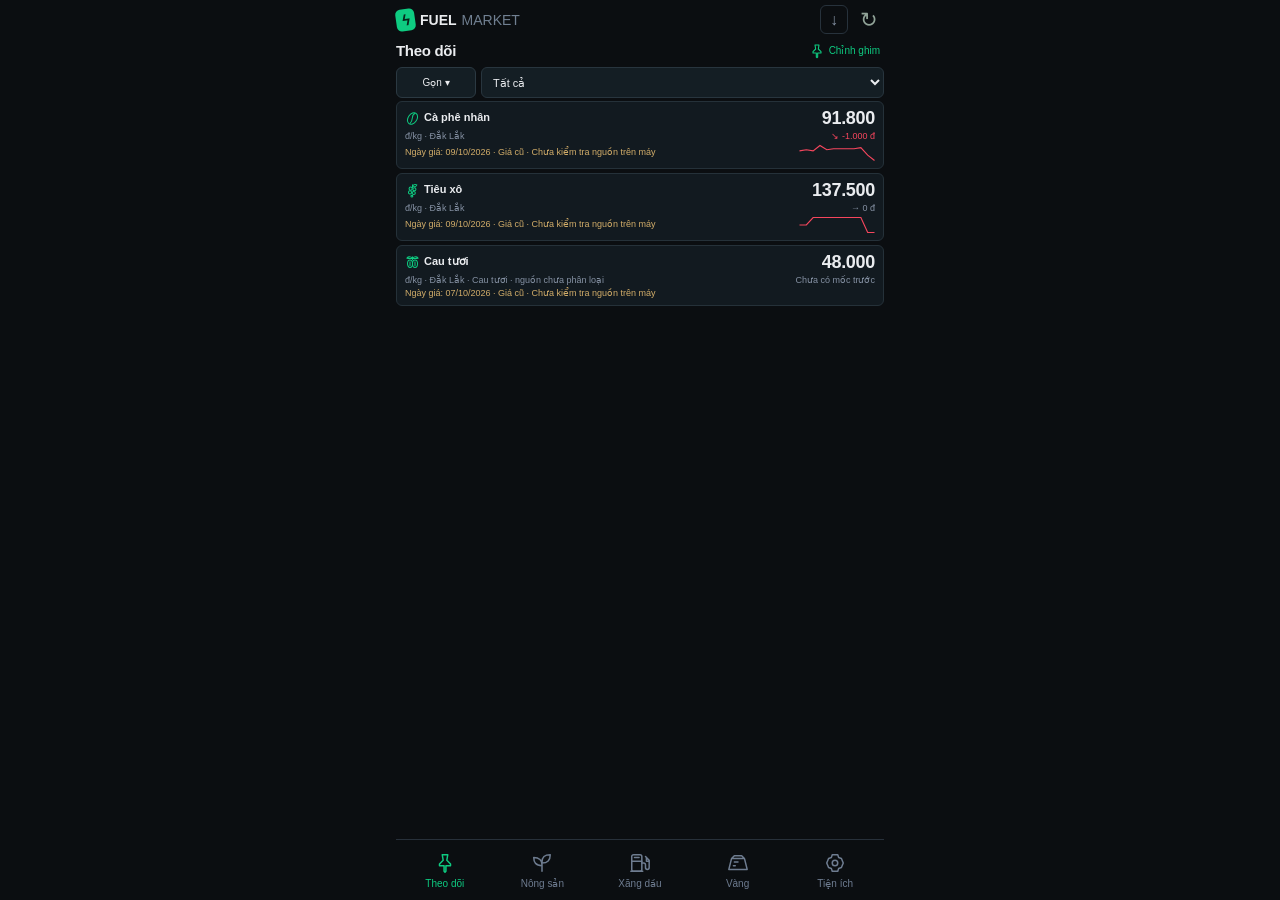
<file: client/index.html>
<!doctype html><html lang="vi"><head><meta charset="utf-8"><meta name="viewport" content="width=device-width,initial-scale=1,viewport-fit=cover"><meta http-equiv="Content-Security-Policy" content="default-src 'none'; script-src 'self' 'unsafe-inline'; style-src 'self' 'unsafe-inline'; img-src 'self' data:; connect-src 'none'"><title>Fuel Market</title><link rel="stylesheet" href="style.css"></head><body><div id="app"><header><div class="brand"><span class="mark">ϟ</span> FUEL <span>MARKET</span></div><button id="openupdates" aria-label="Cập nhật ứng dụng">↓</button><button id="refresh" aria-label="Cập nhật giá">↻</button><b class="zone">VÙNG 2</b></header><div class="connection"><span id="connection">Đang đọc dữ liệu đã lưu…</span><span>Đắk Lắk</span></div><main>
<section id="market" class="page"><div class="titlebar"><h1>Xăng dầu</h1><button data-go="calculator" class="quiet">Tính tiền ↗</button></div><div id="tickers" class="tickers"></div><div class="quote"><div><div id="assetname" class="assetname"></div><div id="bigprice" class="bigprice">—</div><div id="delta" class="delta"></div></div><button class="chartbutton" data-go="chart" aria-label="Mở biểu đồ"><svg viewBox="0 0 24 24"><path d="M3 4v16h18M6 15l4-5 4 3 6-8"/></svg><small>Biểu đồ</small></button></div><div class="subline"><span>đồng / lít</span><span id="effective"></span></div><div class="tabletitle"><b>Bảng giá vùng 2</b><span>So mốc trước</span></div><table><thead><tr><th>Nhiên liệu</th><th>Giá / lít</th><th>Thay đổi</th></tr></thead><tbody id="rows"></tbody></table><button class="trendlink" data-go="forecast"><div><small>XU HƯỚNG & DỰ BÁO</small><b id="trend">Chưa đủ lịch sử</b></div><span>↗</span></button><div class="source">Giá vùng 2 tham khảo · Petrolimex / Báo Mới<br><span id="checked"></span></div></section>
<section id="chart" class="page" hidden><div class="titlebar"><h1>Biểu đồ giá</h1><button class="quiet" data-go="market">Đóng ×</button></div><div id="chartname" class="muted"></div><div class="ranges"><button data-range="6">6 mốc</button><button data-range="12" class="selected">12 mốc</button><button data-range="24">24 mốc</button></div><div id="chartinfo" class="hint">Chạm để xem giá</div><svg id="plot" role="img" aria-label="Biểu đồ các mốc giá đã lưu"></svg><div class="hint">Trục thời gian thực · đồng/lít · trục giá thu phóng.<br>Chỉ nối bậc thang giữa hai kỳ đã xác minh.</div><div class="legend"><span class="red">● Giảm</span><span class="muted">● Giữ / đầu</span><span class="green">● Tăng giá</span></div></section>
<section id="forecast" class="page" hidden><div class="titlebar"><h1>Xu hướng & dự báo</h1><button class="quiet" data-go="market">×</button></div><button class="primary" data-go="aiforecast">Dự báo AI · Xăng dầu & nông sản ↗</button><div class="block"><small>XU HƯỚNG TỪ LỊCH SỬ</small><h2 id="trenddetail"></h2><p class="hint">Phản ánh các kỳ giá đã lưu, không phải dự đoán.</p></div><div class="block forecastblock"><small>TRƯỚC KỲ ĐIỀU CHỈNH</small><h2 id="forecasttitle">Chưa đủ cơ sở dự báo</h2><p id="forecastbody" class="hint">App chỉ hiển thị tin có kỳ dự báo rõ ràng và còn hiệu lực. Không lấy xu hướng cũ để tự đoán giá mới.</p><button id="forecastsource" class="quiet" hidden>Đọc nguồn dự báo ↗</button></div><div class="hint">Dự báo là thông tin tham khảo. Mức chính thức phụ thuộc quyết định điều hành. Giá vùng 2 tham khảo; cây xăng có thể áp dụng khác.</div></section>
<section id="history" class="page" hidden><div class="titlebar"><h1>Lịch sử giá</h1><span id="historyasset" class="muted"></span></div><table><thead><tr><th>Ngày ghi nhận</th><th>Giá / lít</th><th>+/−</th></tr></thead><tbody id="historyrows"></tbody></table><div class="pager"><button id="prev">← Trước</button><span id="pagenumber"></span><button id="next">Sau →</button></div><p class="hint">Mốc hiệu lực: giờ Petrolimex công bố. Mốc ghi nhận: giờ trang nguồn cập nhật, có thể thiếu kỳ ở giữa.</p></section>
<section id="settings" class="page" hidden><div class="titlebar"><h1>Tiện ích & cài đặt</h1><span class="muted"></span></div><label class="setting"><div><b>Báo giá xăng dầu</b><small>Giá mới và chênh lệch từng loại</small></div><input id="notifyprice" type="checkbox"></label><label class="setting"><div><b>Nhắc dự báo trước kỳ</b><small>Khi có tin còn hiệu lực, trước ≤ 24 giờ</small></div><input id="notifyforecast" type="checkbox"></label><label class="setting"><div><b>Animation</b><small>Chuyển màn và phản hồi khi bấm</small></div><input id="animation" type="checkbox" checked></label><div class="quick"><button data-go="history">Lịch sử xăng dầu</button><button data-go="noticeprefs">Nông sản & AI</button><button data-go="inbox">Nhật ký</button></div><button class="primary" id="testnotice">Thử thông báo hệ thống</button><button class="quiet full" id="permissions">Quyền thông báo & chạy nền ↗</button><button data-go="updates" class="quiet full">Cập nhật ứng dụng · OTA / APK ↗</button><p id="permissionstate" class="hint"></p><p class="hint">Kiểm tra nền mỗi giờ, có thể trễ khi máy tiết kiệm pin. Tự kiểm tra khi mở / quay lại app; thử lại nếu lỗi. Cần mạng để lấy giá mới.</p><div style="display:flex;justify-content:space-between"><button class="quiet" id="source">Trang nguồn ↗</button><button class="quiet" id="diagnostic">Sao chép lỗi</button></div></section>
<section id="calculator" class="page" hidden><div class="titlebar"><h1>Tính nhiên liệu</h1><button class="quiet" data-go="market">Đóng ×</button></div><label class="field">Loại nhiên liệu<select id="fuel"></select></label><label class="field">Số tiền (đồng)<input id="cash" type="number" inputmode="numeric" min="0" value="100000"></label><div class="quick"><button data-cash="50000">50.000</button><button data-cash="100000">100.000</button><button data-cash="200000">200.000</button></div><div class="block"><small>ƯỚC TÍNH</small><h2 id="litres">—</h2><p class="hint" id="calcprice"></p></div></section>
<section id="agriculture" class="page" hidden><div class="titlebar"><h1>Nông sản</h1><button id="agrirefresh" class="quiet">↻</button></div><div class="ranges"><button data-agri-region="daklak" class="selected">Đắk Lắk</button><button data-agri-region="all">Các vùng cả nước</button></div><select id="agripicker" aria-label="Chọn nông sản"><option value="coffee">Cà phê nhân</option><option value="pepper">Tiêu xô</option><option value="cau">Cau tươi</option><option value="rice">Lúa khô</option></select><div class="quote"><div><div id="agriname" class="assetname"></div><div id="agriprice" class="bigprice">—</div><div id="agridelta" class="delta"></div></div><button class="chartbutton" data-go="agrichart" aria-label="Biểu đồ nông sản"><svg viewBox="0 0 24 24"><path d="M3 4v16h18M6 15l4-5 4 3 6-8"/></svg><small>Biểu đồ</small></button></div><div id="agriday" class="subline"></div><select id="causeries" aria-label="Chọn báo giá cau" hidden></select><table><thead><tr><th>Nông sản</th><th>Giá / kg</th><th>Thay đổi</th></tr></thead><tbody id="agrilist"></tbody></table><button class="trendlink" id="agriai"><div><small>PHÂN TÍCH THỊ TRƯỜNG</small><b>Dự báo AI · 7 ngày ↗</b></div></button><div class="source" id="agristatus"></div><button id="agrisource" class="quiet">Nguồn báo giá ↗</button><div class="source">Cả nước: khoảng khảo sát, không phải giá chung mọi tỉnh. Cau tách theo loại và nguồn.</div></section>
<section id="agrichart" class="page" hidden><div class="titlebar"><h1>Biểu đồ nông sản</h1><button data-go="agriculture" class="quiet">Đóng ×</button></div><div id="agrichartname" class="muted"></div><div class="ranges"><button data-agri-range="month" class="selected">Theo tháng</button><button data-agri-range="year">Theo năm</button></div><div class="periodpicker"><button id="agriprev">‹</button><input id="agriperiod" type="month" aria-label="Chọn tháng"><button id="agrinext">›</button></div><div id="agrichartinfo" class="hint"></div><svg id="agriplot" role="img" aria-label="Lịch sử giá nông sản"></svg><div id="agricoverage" class="hint"></div><div class="hint">Trục ngang thu phóng theo các ngày có giá trong kỳ.<br>Chỉ hiển thị các ngày có dữ liệu; không tự bù ngày thiếu.</div></section>
<section id="aiforecast" class="page" hidden><div class="titlebar"><h1>Dự báo AI</h1><button data-go="forecast" class="quiet">Đóng ×</button></div><select id="aipicker" aria-label="Mặt hàng dự báo"></select><div id="aistatus" class="hint"></div><div class="block airesult"><small id="aihorizon"></small><h2 id="aidirection">Chưa có dự báo</h2><p id="aireason" class="hint"></p><p id="airisk" class="hint"></p></div><div id="aisources" class="aisources"></div><button id="airefresh" hidden></button><div class="hint">Nhận bản tin khi mở app · Làm mới chung khoảng 4 giờ/lần.<br>Dự báo có điều kiện · Xem ngày dữ liệu và nguồn trong bài.</div></section>
<section id="detail" class="page" hidden><div class="titlebar"><button id="detailback" class="quiet">‹ Danh sách</button><b id="detailname"></b></div><select id="riceseries" aria-label="Giống lúa khô và khu vực" hidden></select><div class="detailquote"><div id="detailprice">—</div><div id="detaildelta"></div><small id="detailmeta"></small></div><div class="detailtabs" role="tablist"><button data-detail="chart" role="tab">Biểu đồ</button><button data-detail="analysis" role="tab">Xu hướng</button></div><div id="detailoverview" class="detailpanel"><div class="block"><small>DIỄN BIẾN ĐÃ GHI NHẬN</small><h2 id="detailtrend"></h2><p id="detailcoverage" class="hint"></p></div><p id="detailinfo" class="hint"></p><button id="detailsource" class="quiet">Xem nguồn giá ↗</button><div id="detailnews" class="hint" role="status" aria-live="polite"></div><button id="detailanalyze" class="primary">Xem xu hướng ↗</button></div><div id="detailchart" class="detailpanel" hidden></div><div id="detailanalysis" class="detailpanel" hidden></div></section>
<section id="aiconfig" class="page" hidden><div class="titlebar"><h1>Kết nối AI</h1><button data-go="aiforecast" class="quiet">Đóng ×</button></div><p class="hint">Chỉ dùng OpenRouter: phân tích giá, lịch sử, xu hướng và kịch bản cho mọi mặt hàng. App tự đọc nguồn công khai để đối chiếu.</p><label class="field">Nhà cung cấp<select id="aiprovider"><option value="openrouter">OpenRouter</option></select></label><label class="field" id="aimodelrow">Model OpenRouter<select id="aimodel"><option value="openrouter/free">Miễn phí · tự chọn model</option></select></label><label class="field">API key<input id="aitoken" type="password" autocomplete="off" spellcheck="false" placeholder="Dán key sk-or-v1-…"></label><button id="aisave" class="primary">Lưu kết nối</button><button id="aitest" class="quiet">Kiểm tra kết nối</button><button id="aidisconnect" class="quiet">Xóa key đang dùng</button><p id="aiconfigstatus" class="hint"></p><p class="hint">OpenRouter chỉ dùng model miễn phí. Key được lưu mã hóa trên máy; có thể thay hoặc xóa tại đây.</p></section>
<section id="noticeprefs" class="page" hidden><div class="titlebar"><h1>Loại thông báo</h1><button data-go="settings" class="quiet">Đóng ×</button></div><div id="noticeoptions"></div><p class="hint">Báo khi có giá mới/thay đổi, kèm ngày giá, khu vực và nguồn. AI có thông báo riêng. Không gửi lặp cùng sự kiện.</p></section>
<section id="inbox" class="page" hidden><div class="titlebar"><h1>Nhật ký thông báo</h1><button data-go="settings" class="quiet">Đóng ×</button></div><div id="inboxrows"></div><div class="pager"><button id="inboxprev">←</button><span id="inboxpage"></span><button id="inboxnext">→</button></div></section>
<section id="updates" class="page" hidden><div class="titlebar"><h1>Cập nhật ứng dụng</h1><button data-go="settings" class="quiet">Đóng ×</button></div><div id="updateversion" class="muted"></div><p id="updatestatus" class="hint"></p><p id="updatechecked" class="hint"></p><p id="updatenotes" class="hint"></p><button id="releasenext" class="quiet" hidden></button><button id="checkupdates" class="primary">Kiểm tra phiên bản mới</button><div class="quick"><button id="installota" disabled>Cập nhật OTA</button><button id="installapk" disabled>Tải APK mới</button></div><button id="installcached" class="quiet">Cài APK đã tải</button><button id="rollbackota" class="quiet">Khôi phục OTA trước</button><input id="updateurl" type="hidden"><button id="saveupdateurl" class="quiet">Đổi kho phát hành…</button><p class="hint">OTA đổi giao diện/chức năng web. APK đổi phần Android; cần xác nhận cài đặt. Chỉ nhận bản có chữ ký của ứng dụng.</p></section></main><nav><button data-go="agriculture"><span>♧</span>Nông sản</button><button data-go="market" class="active"><span>▥</span>Xăng dầu</button><button data-go="gold"><span>◇</span>Vàng</button><button data-go="settings"><span>♧</span>Tiện ích</button></nav><div id="toast" role="status" hidden></div></div><script src="data.js"></script><script src="app.js"></script><script src="agri.js"></script><script src="insights.js"></script><script src="gold.js"></script><script src="updates.js"></script></body></html>
</file>
<file: client/style.css>
:root{color-scheme:dark;--green:#0ecb81;--red:#f6465d;--ink:#eaecef;--muted:#8591a3;--bg:#0b0e11}*{box-sizing:border-box}html,body{width:100%;height:100%;margin:0;overflow:hidden;overscroll-behavior:none;background:var(--bg);color:var(--ink);font-family:-apple-system,BlinkMacSystemFont,'Segoe UI',sans-serif}button,input,select{font:inherit}button{cursor:pointer;touch-action:manipulation}button:focus-visible,input:focus-visible,select:focus-visible{outline:2px solid var(--green);outline-offset:2px}button:active{transform:scale(.96)}button:disabled{opacity:.35}#app{height:100%;height:100dvh;max-width:520px;margin:auto;padding:12px 16px 6px;display:flex;flex-direction:column;gap:8px;overflow:hidden;position:relative}header{display:flex;align-items:center;gap:10px;flex-shrink:0;height:35px}.brand{font-size:17px;font-weight:750;display:flex;align-items:center;gap:6px;white-space:nowrap}.brand>span:last-child{color:#718092;font-weight:400}.mark{width:22px;height:25px;display:grid;place-items:center;border-radius:5px;background:var(--green);color:#08251b;transform:rotate(-8deg)}#refresh{margin-left:auto;border:0;background:none;color:#91a398;font-size:24px;width:36px;height:35px}.zone{border:1px solid #0ecb8138;background:#0ecb8110;border-radius:4px;padding:6px;font-size:9px;color:var(--green);white-space:nowrap}.connection{display:flex;justify-content:space-between;gap:10px;font-size:9px;color:var(--muted);min-height:14px}.connection span:first-child{overflow:hidden;white-space:nowrap;text-overflow:ellipsis}main{position:relative;flex:1;min-height:0;overflow:hidden}.page{height:100%;display:flex;flex-direction:column;gap:12px;min-height:0;overflow:hidden}.page.enter{animation:enter .25s cubic-bezier(.2,.7,.2,1)}@keyframes enter{from{opacity:0;transform:translateX(14px)}to{opacity:1;transform:translateX(0)}}.titlebar{display:flex;justify-content:space-between;align-items:center;gap:8px;min-height:35px;flex-shrink:0}h1{font-size:18px;letter-spacing:-.3px;margin:0;font-weight:650}.quiet{border:0;background:none;color:var(--green);font-size:11px;padding:8px}.tickers{display:flex;gap:6px}.tickers button,.ranges button{background:none;border:1px solid #29313c;color:#8491a5;border-radius:5px;padding:8px 10px;font-size:11px}.tickers button.active,.ranges .selected{color:var(--green);border-color:#0ecb8155;background:#0ecb810e}.quote{display:flex;justify-content:space-between;align-items:center}.assetname{font-size:12px;color:#acb7c5}.bigprice{font-size:40px;letter-spacing:-1.4px;font-weight:650;margin:5px 0;font-variant-numeric:tabular-nums}.delta{font-size:11px}.chartbutton{border:1px solid #0ecb8133;background:#0ecb8110;border-radius:10px;padding:10px 13px;color:var(--green);display:flex;align-items:center;flex-direction:column;gap:7px}.chartbutton svg{width:24px;height:24px;fill:none;stroke:currentColor;stroke-width:1.8}.chartbutton small{font-size:9px}.subline{display:flex;justify-content:space-between;font-size:9px;color:#6d7b8e}.tabletitle{display:flex;align-items:center;justify-content:space-between;font-size:13px;margin-top:6px}.tabletitle span{font-size:9px;color:var(--muted)}table{border-collapse:collapse;width:100%;table-layout:fixed;font-variant-numeric:tabular-nums}th{color:#78869a;font-weight:400;font-size:10px;text-align:left;padding:8px 0}th:first-child{width:42%}th:nth-child(2){width:31%}th:last-child{width:27%}td{text-align:left;border-top:1px solid #202730;padding:12px 0;font-size:12px}td+td,th+th{text-align:right}td b{font-size:15px;font-weight:600}td small{display:block;font-size:9px;color:#6f7c8e;margin-top:4px}.assetbtn{border:0;background:none;color:var(--ink);text-align:left;padding:0}.pill{display:inline-block;background:#381b23;color:#ff8090;border-radius:4px;padding:7px 5px;min-width:66px;text-align:center;font-size:11px}.pill.down{background:#13372d;color:#43d5a6}.pill.flat{background:#222a34;color:#a3adbc}.trendlink{display:flex;justify-content:space-between;align-items:center;width:100%;border:1px solid #263d34;background:#10211b;border-radius:8px;color:var(--green);padding:12px;text-align:left;margin-top:auto}.trendlink small{display:block;font-size:8px;letter-spacing:1px;color:#7d9a8d}.trendlink b{display:block;font-size:12px;margin-top:6px;font-weight:500}.trendlink>span{font-size:23px}.source{font-size:9px;color:#677589;line-height:1.5}.source span{font-size:8px}nav{display:flex;border-top:1px solid #27303a;padding-top:7px;flex-shrink:0}nav button{display:flex;flex-direction:column;gap:4px;align-items:center;flex:1;padding:4px 0;border:0;background:none;color:#6e7c90;font-size:10px}nav button>span{font-size:20px;height:23px}nav button.active{color:var(--green)}[hidden]{display:none!important}.muted{font-size:11px;color:var(--muted)}.hint{font-size:11px;line-height:1.65;color:var(--muted);margin:0}.block{background:#141b22;border:1px solid #27323c;border-radius:9px;padding:16px}.block>small{font-size:9px;color:#8998aa;letter-spacing:1px}.block h2{font-size:23px;color:var(--green);font-weight:600;margin:14px 0}.forecastblock{border-color:#354137}.forecastblock h2{color:#c5ced9;font-size:19px}.ranges{display:flex;gap:6px}.ranges button{border:0;padding:7px 10px}#plot{width:100%;flex:1;min-height:80px;max-height:420px;touch-action:pan-y}.legend{display:flex;gap:20px;font-size:10px}.green{color:var(--green)}.red{color:var(--red)}.pager{display:flex;align-items:center;justify-content:space-between;color:#8796a8;font-size:11px}.pager button,.quick button{background:#19222b;border:1px solid #2b3847;border-radius:6px;color:#b2c0d0;padding:10px;font-size:11px}.setting{display:flex;justify-content:space-between;align-items:center;padding:13px 0;gap:15px;border-bottom:1px solid #26303b}.setting b{font-size:12px;font-weight:500}.setting small{display:block;color:#7b889b;font-size:10px;margin-top:6px}.setting input{appearance:none;width:40px;height:24px;border-radius:20px;background:#364050;position:relative;flex-shrink:0;margin:0}.setting input:after{content:'';width:18px;height:18px;border-radius:50%;background:#fff;position:absolute;top:3px;left:3px;transition:transform .18s}.setting input:checked{background:#0aa169}.setting input:checked:after{transform:translateX(16px)}.primary{border:0;background:var(--green);color:#05261a;font-weight:600;border-radius:7px;padding:13px;font-size:12px}.full{width:100%;text-align:center}.field{display:flex;flex-direction:column;gap:8px;font-size:12px;color:#8796aa}.field input,.field select{border:1px solid #303e4e;background:#141c26;border-radius:7px;padding:13px;color:#eaecef;font-size:16px;width:100%}.quick{display:flex;gap:8px}.quick button{flex:1}#litres{font-size:32px}#toast{position:absolute;z-index:10;bottom:72px;left:16px;right:16px;background:#203c31;color:#d4f3e4;border:1px solid #3b715b;padding:14px;border-radius:12px;font-size:12px;line-height:1.5;box-shadow:0 8px 30px #0008}.noanimation *{animation:none!important;transition:none!important}@media(max-height:650px){#app{padding-top:6px;gap:5px}.page{gap:8px}.bigprice{font-size:34px;margin:3px 0}td{padding:9px 0}.titlebar{min-height:29px}.tickers button{padding:6px 9px}.trendlink{padding:9px}.source{font-size:8px}.block{padding:12px}.block h2{margin:10px 0}.setting{padding:9px 0}.hint{font-size:10px;line-height:1.5}}@media(max-height:540px){.page{gap:6px}header{height:29px}.titlebar{min-height:25px}h1{font-size:16px}.bigprice{font-size:29px}.tickers button{padding:5px 8px}.quote .chartbutton{padding:6px 10px}td{padding:6px 0}.tabletitle{margin:0}.source{line-height:1.2}.trendlink{padding:7px}.trendlink b{margin-top:3px}.block{padding:10px}.block h2{font-size:17px;margin:8px 0}.setting{padding:7px 0}.primary{padding:10px}.quiet{padding:6px}}@media(prefers-reduced-motion:reduce){*{animation:none!important;transition:none!important}}
@media(max-height:600px){.page{gap:6px}.bigprice{font-size:31px}.tabletitle{margin-top:0}td{padding:7px 0}.trendlink{padding:8px}.trendlink b{margin-top:4px}.titlebar{min-height:27px}.tickers button{padding:6px 8px}.chartbutton{padding:8px 10px}.setting{padding:8px 0}.block h2{margin:8px 0}.source{line-height:1.3}}
@media(max-height:420px){#app:has(#calculator:not([hidden])) header,#app:has(#calculator:not([hidden])) .connection,#app:has(#calculator:not([hidden])) nav{display:none}#calculator{gap:7px}#calculator .quick{display:none}#calculator .block{padding:8px}#calculator .block small,#calculator .block .hint{display:none}#calculator #litres{font-size:25px;margin:0}#calculator .field{gap:4px}#calculator .field input,#calculator .field select{padding:8px}}

#assetpicker{width:100%;border:1px solid #293b35;background:#10211b;color:var(--green);border-radius:6px;padding:7px 10px;font-size:11px}.tickers{flex-shrink:0}#market td{padding:8px 0}#market td small{margin-top:2px}#market .pill{padding:5px}#market .assetbtn{font-size:11px}#market .quote{flex-shrink:0}#market .source{flex-shrink:0}@media(max-height:650px){#market{gap:5px}#market td{padding:5px 0}#market .bigprice{font-size:30px}#market th{padding:5px 0}#market .trendlink{padding:6px}#market .trendlink b{margin-top:3px}#market .assetbtn{font-size:10px}#market .assetbtn small{font-size:8px}#market .tabletitle{margin:0}#market .chartbutton{padding:6px 10px}#market .chartbutton small{display:none}}
@media(max-height:650px){#market .assetbtn{white-space:nowrap;font-size:9px}#market .assetbtn small{display:inline;margin-left:4px;font-size:7px}#market td{padding:5px 0}#market #assetname{display:none}#market .trendlink small{display:none}#market .trendlink b{margin:0}#market .trendlink{min-height:30px;flex-shrink:0}#market .source{font-size:8px}}
@media(max-height:650px){#market .pill{padding:3px 4px;font-size:10px;min-width:58px}#market td{padding:3px 0}#market td b{font-size:14px}#market .trendlink{padding:5px 8px}#market .trendlink>span{font-size:16px}}
@media(min-height:651px){#market{gap:8px}#market .bigprice{font-size:36px}}

#refresh.spinning{animation:refreshspin 1s linear infinite}@keyframes refreshspin{to{transform:rotate(360deg)}}

.agri-card{border-bottom:1px solid #28352e;padding:13px 0;position:relative}.agri-card b{font-size:13px}.agri-card strong{display:block;font-size:22px;color:var(--green);margin:7px 0}.agri-card small{display:block;color:var(--muted);font-size:10px;padding-right:50px;line-height:1.5}.agri-card .quiet{position:absolute;right:0;bottom:5px}#updates .field input{font-size:12px;padding:9px}#updates .field{font-size:11px}#updates{gap:9px}#updatenotes{max-height:44px;overflow:auto}#updateurl{min-width:0}nav button{font-size:9px}@media(max-height:650px){#settings .setting{padding:5px 0}#settings .hint{font-size:9px}#settings .quiet{padding:5px}#settings .primary{padding:9px}.agri-card{padding:9px 0}.agri-card strong{font-size:19px}#updates{gap:5px}#updates .quiet{padding:5px}#updates .primary{padding:9px}}
.agri-card small,#updatenotes{display:-webkit-box;-webkit-line-clamp:2;-webkit-box-orient:vertical;overflow:hidden;overflow-wrap:anywhere}
#agripicker,#causeries,#aipicker{width:100%;min-width:0;background:#131a20;color:var(--ink);border:1px solid #2a343e;border-radius:6px;padding:8px;font-size:12px}#agriculture{gap:8px}#agriculture .bigprice{font-size:29px}#agriculture td{padding:13px 0;font-variant-numeric:tabular-nums}#agriculture td:nth-child(2){font-size:12px}#agriculture .source{line-height:1.45}#agriplot{width:100%;flex:1;min-height:100px}#agrichartname{font-size:11px;white-space:nowrap;overflow:hidden;text-overflow:ellipsis}.periodpicker{display:flex;gap:10px}.periodpicker input{flex:1;min-width:0;background:#151d24;color:var(--ink);border:1px solid #2c3540;padding:7px}.periodpicker button{background:#151d24;color:var(--green);border:1px solid #2c3540;border-radius:5px;width:35px}.airesult{padding:14px!important}.airesult h2{font-size:23px!important;margin:9px 0!important}.airesult p{margin:7px 0;display:-webkit-box;-webkit-line-clamp:4;-webkit-box-orient:vertical;overflow:hidden}.aisources{display:flex;gap:4px;flex-wrap:wrap;max-height:58px;overflow:hidden}.aisources button{font-size:10px;max-width:100%;overflow:hidden;text-overflow:ellipsis;white-space:nowrap;padding:5px}.noticeitem{border-bottom:1px solid #28323d;padding:10px 0}.noticeitem b{font-size:12px}.noticeitem p{font-size:10px;line-height:1.5;overflow-wrap:anywhere;display:-webkit-box;-webkit-line-clamp:4;-webkit-box-orient:vertical;overflow:hidden;margin:7px 0}.noticeitem small{font-size:9px;color:var(--muted)}#inboxrows{flex:1;min-height:0;overflow:hidden}#aiconfig .field{font-size:12px}#aiconfig .field input{padding:10px;font-size:12px}
@media(max-height:650px){#agriculture{gap:5px}#agriculture .bigprice{font-size:24px;margin:3px 0}#agriculture td{padding:8px 0}#agriculture .source{font-size:8px}#agriculture .quiet{padding:4px}#agriculture .trendlink{padding:8px}#agriculture #causeries{padding:5px;font-size:10px}#settings,#forecast,#aiforecast,#aiconfig,#noticeprefs{gap:5px}#forecast .block{padding:12px}#forecast h2{font-size:20px;margin:8px 0}#forecast .hint{font-size:10px}#settings .hint{margin:3px 0}#aiforecast .hint{font-size:10px;margin:5px 0}.airesult p{-webkit-line-clamp:3}#aiforecast .primary{padding:9px}#aiforecast .quiet{padding:5px}#noticeprefs .setting{padding:10px 0}.noticeitem{padding:6px 0}.noticeitem p{-webkit-line-clamp:3}}
@media(max-height:650px){#agriculture{gap:4px}#agriculture td{padding:5px 0}#agriculture th{padding:5px 0}#agriculture .ranges button{padding:5px 8px}#agriculture #agripicker{padding:5px}#agriculture .chartbutton{padding:6px 10px}#agriculture .chartbutton small{display:none}#agriculture .trendlink small{display:none}#agriculture .trendlink b{margin:0}#agriculture .trendlink{padding:6px 8px}#agriculture .assetbtn{font-size:11px}}
.aisources{flex-wrap:nowrap;flex-shrink:0}.aisources select{flex:1;min-width:0;max-width:70%;background:#131a20;border:1px solid #2a343e;color:var(--muted);font-size:10px;padding:6px}

#detail{gap:10px}#detailname{font-size:14px;overflow:hidden;text-overflow:ellipsis;white-space:nowrap}.detailquote{padding:5px 0 10px;border-bottom:1px solid #24322e;flex-shrink:0}#detailprice{font-size:34px;font-weight:650;letter-spacing:-1px}#detaildelta{font-size:11px;margin:5px 0}#detailmeta{font-size:9px;color:var(--muted)}.detailtabs{display:flex;gap:4px;flex-shrink:0;border-bottom:1px solid #27332f}.detailtabs button{flex:1;border:0;border-bottom:2px solid transparent;background:none;color:var(--muted);padding:10px 4px;font-size:11px}.detailtabs .selected{color:var(--green);border-bottom-color:var(--green);background:#0ecb8109}.detailpanel{display:flex;flex-direction:column;gap:12px;flex:1;min-height:0;overflow:hidden}.detailchartinner,.detailaiinner{display:flex;flex-direction:column;gap:9px;flex:1;min-height:0;height:100%;overflow:hidden}#detailoverview .primary{margin-top:auto}#detailanalysis .airesult{min-height:0}#detailanalysis .airesult h2{font-size:19px!important}#detailanalysis .airesult p{-webkit-line-clamp:3}#detailanalysis #aistatus{font-size:9px}#detailanalysis .hint{font-size:10px}#detailanalysis .quiet{padding:5px}#detailchart .hint{font-size:9px}#detailchart #plot,#detailchart #agriplot{min-height:60px}#detailchart .legend{gap:10px}#detailanalysis .primary{padding:9px}#detailanalysis .airesult{padding:10px!important}#detailinfo{overflow-wrap:anywhere}
@media(max-height:650px){#detail{gap:5px}.detailquote{padding:0 0 5px}#detailprice{font-size:27px}.detailtabs button{padding:8px 2px}.detailpanel,.detailchartinner,.detailaiinner{gap:5px}#detailanalysis .airesult p{-webkit-line-clamp:2;margin:4px 0}#detailanalysis .airesult h2{font-size:17px!important;margin:5px 0!important}#detailanalysis .hint{font-size:9px}#detailchart .hint{font-size:8px;line-height:1.4}#detailchart .ranges button{padding:5px 8px}#detailchart .periodpicker input{padding:4px}#detailoverview .block{padding:12px}}

#detailanalysis .airesult #aireason{display:block;overflow:visible;min-height:64px;line-height:1.5;overflow-wrap:anywhere}#aitextpager button{padding:3px 13px}#aitextpager{font-size:9px}#detailanalysis .airesult #airisk:empty{display:none}@media(max-height:650px){#detailanalysis .airesult #aireason{font-size:9px;min-height:56px}}

#historyreload{width:auto;font-size:9px;white-space:nowrap;padding:4px}#detailchart .periodpicker{gap:5px}

#historymonths{display:grid;grid-template-columns:repeat(3,1fr);gap:7px}#historymonths button{font-size:11px;padding:10px 3px;background:#141e24;border:1px solid #29343d;border-radius:6px;color:var(--muted)}#historymonths .searched{color:var(--green);border-color:#0ecb8155}#historymonths .error{color:var(--red)}#historymonths .running{color:var(--ink);animation:pulse 1s infinite alternate}#historyfetch progress{width:100%;accent-color:var(--green)}#historyfetch .quick button{font-size:10px;padding:9px 4px}#historyfetch h1{font-size:20px}#historyjobstatus{min-height:40px;overflow-wrap:anywhere}#historypointsource{font-size:9px;padding:2px}#historyfetch .hint{font-size:10px;line-height:1.5;margin:2px 0}@media(max-height:650px){#historyfetch{gap:7px}#historymonths button{padding:6px 2px}#historyfetch .hint{font-size:9px}#historyjobstatus{min-height:30px}}

#aiconfig .field{margin:0;gap:3px}#aiconfig .field select{padding:7px}#aiconfig .hint{margin:2px 0;font-size:10px}#aiconfig .quiet{padding:5px}#aiconfig .primary{padding:9px}@media(max-height:650px){#aiconfig{gap:5px}#aiconfig .field input,#aiconfig .field select{padding:5px}#aiconfig h1{font-size:18px}#aiconfig .hint{font-size:9px}#aiconfig .titlebar{margin-bottom:0}}

/* Trend occupies all remaining viewport space; measured pagination only when needed. */
#detail.trendview .detailquote{display:grid;grid-template-columns:auto 1fr;column-gap:14px;align-items:center;padding:2px 0 8px}#detail.trendview #detailprice{font-size:26px;grid-row:1 / 3}#detail.trendview #detaildelta{margin:0}#detail.trendview #detailmeta{font-size:9px}#detailanalysis .airesult{flex:1;display:flex;flex-direction:column;gap:8px;overflow:hidden;margin:0;min-height:0;padding:14px!important}#detailanalysis .airesult #aireason{flex:1;min-height:0;overflow:hidden;font-size:13px;line-height:1.65;margin:0;white-space:pre-wrap;display:block;-webkit-line-clamp:unset}#detailanalysis .airesult h2{flex-shrink:0;font-size:21px!important;margin:2px 0 6px!important}#detailanalysis .airesult small{flex-shrink:0}#aitextpager{flex-shrink:0;margin-top:auto}#detailanalysis #aistatus{flex-shrink:0}#detailanalysis .aisources:empty{display:none}#detailanalysis .detailaiinner>.hint:last-child{font-size:9px;line-height:1.4;margin:0;flex-shrink:0}@media(max-height:650px){#detailanalysis .airesult{padding:10px!important;gap:5px}#detailanalysis .airesult #aireason{font-size:11px;line-height:1.55}#detail.trendview #detailprice{font-size:22px}#detailanalysis .airesult h2{font-size:18px!important;margin:0!important}}

#openupdates{margin-left:auto;background:transparent;color:var(--muted);border:1px solid #27323c;border-radius:8px;width:29px;height:29px;position:relative}#openupdates.available{color:var(--green);border-color:var(--green)}#openupdates.available:after{content:'';position:absolute;right:1px;top:1px;width:5px;height:5px;border-radius:50%;background:var(--green)}#refresh{margin-left:0}#updates #updatenotes{display:block;-webkit-line-clamp:unset;max-height:none;min-height:40px;flex:1;overflow:hidden;white-space:pre-wrap}#updates #updatestatus{color:var(--green);min-height:34px}#updates #updatechecked{font-size:9px}#updates .titlebar h1{font-size:17px}@media(max-height:650px){#updates{gap:4px}#updates .hint{font-size:9px;line-height:1.4}#updates #updatestatus{min-height:26px}#updates #updatenotes{min-height:32px}}
@media(max-width:360px){header{gap:5px}.brand{font-size:14px;gap:4px}.mark{width:19px;height:23px}#refresh{width:28px;padding:0}.zone{font-size:8px;padding:5px}#openupdates{width:26px;flex-shrink:0}}

#detailnews{flex-shrink:0;overflow-wrap:anywhere;font-size:10px;line-height:1.4;max-height:5.6em;overflow:auto}#detailnews:empty{display:none}

#riceseries{flex-shrink:0;max-width:100%;font-size:11px;padding:7px}#agriculture:has(option[value="rice"]){gap:7px}

#gold{gap:7px;min-height:0}#goldlist,#golddetail,#goldchartpanel,#goldtrendpanel{display:flex;flex-direction:column;gap:8px;min-height:0;flex:1}#gold [hidden]{display:none!important}.goldcontrols{display:flex;align-items:center;gap:8px;justify-content:space-between}.goldcontrols select{min-width:0;max-width:65%;padding:6px;font-size:11px}#gold table{font-size:12px}#gold td{padding:10px 0}#gold td:first-child{width:46%}#gold .assetbtn{font-size:11px;text-align:left}#gold .assetbtn small{font-size:9px}#goldname{font-size:12px;text-align:right;max-width:70%}.goldquotes{display:grid;grid-template-columns:1fr 1fr;gap:10px}.goldquotes div{display:flex;flex-direction:column;gap:4px}.goldquotes b{font-size:23px;letter-spacing:-.8px}#goldplot{width:100%;flex:1;min-height:90px}#gold .hint{font-size:10px;line-height:1.45;margin:0}#goldstatus{max-height:3em;overflow:hidden;flex-shrink:0}#goldfx{white-space:pre-line}#goldsource,#goldfxlink{font-size:9px;padding:3px;text-align:left}#gold .ranges{margin:0;gap:5px}#gold .ranges button{padding:7px;font-size:12px}#goldmeta{font-size:10px}#goldaitext{flex:1;min-height:0;overflow:auto;white-space:pre-wrap;font-size:13px;line-height:1.6}#gold .pager{margin:0}#gold .titlebar{margin:0}#gold .setting{padding:5px;font-size:12px}#goldlist .hint{margin-top:auto}#gold .quiet{padding:5px}@media(max-height:680px){#gold{gap:4px}#gold td{padding:7px 0}#golddetail,#goldchartpanel{gap:4px}.goldquotes b{font-size:19px}#gold .hint{font-size:9px}#gold h1{font-size:19px}}

/* Continuous reports: readable density, full width, no artificial pages. */
#detail.trendview{gap:5px}
#detailanalysis .airesult{padding:8px!important;gap:4px;border:0;background:transparent;border-radius:0}
#detailanalysis .airesult #aireason,#goldaitext{overflow:auto!important;overscroll-behavior:contain;font-size:13px;line-height:1.5;color:var(--text,#e6e9ed);white-space:pre-wrap}
#aireason p,#goldaitext p,.reportbody p{margin:0 0 12px}
#detailanalysis .airesult h2{font-size:18px!important;margin:0!important}
#detailanalysis .detailaiinner>.hint:last-child{display:none}
.reportbar{display:flex;align-items:center;justify-content:space-between;gap:8px;flex-shrink:0}
.reportbar button{padding:6px 10px;font-size:12px}
.reportdialog{box-sizing:border-box;position:fixed;inset:0;margin:0;width:100%;max-width:none;height:100%;max-height:none;padding:12px;background:#0b1013;color:#e6e9ed;border:0}
.reportdialog[open]{display:flex;flex-direction:column;gap:12px}
.reportdialog .reportbar b{font-size:12px;line-height:1.4}
.reportbody{flex:1;min-height:0;overflow:auto;white-space:pre-wrap;font-size:14px;line-height:1.55}
#gold.trendview>.titlebar,#gold.trendview>.goldcontrols,#gold.trendview #goldfx,#gold.trendview #goldfx+div,#gold.trendview #goldaiconfig{display:none}
#gold.trendview .goldquotes b{font-size:22px}
#gold.trendview .goldquotes small{font-size:11px}
#gold.trendview #goldaitime,#gold.trendview #goldstatus{font-size:10px}
#gold.trendview #goldtrendpanel{gap:5px}

#watchlist{gap:6px}#watchrows{flex:1;min-height:0;overflow:auto;display:flex;flex-direction:column;gap:8px;padding-bottom:8px}
.watchcard{width:100%;text-align:left;border:1px solid #253139;background:#121a20;color:var(--ink);border-radius:12px;padding:12px;flex-shrink:0}
.watchhead{display:flex;justify-content:space-between;gap:8px;align-items:center}.watchhead b{font-size:13px}.watchhead span{font-size:10px}
.watchvalue{font-size:27px;font-weight:700;margin:6px 0 2px;font-variant-numeric:tabular-nums}.watchcard small{display:block;font-size:10px;color:var(--muted)}
.watchfresh{white-space:pre-line;line-height:1.5;margin-top:6px}.watchfresh.stale{color:#d2ad69}
.reportsummary{display:grid;gap:8px;white-space:normal}.reportsummary>div{padding:9px 10px;background:#15251f;border-left:2px solid var(--green);border-radius:4px}.reportsummary b{font-size:11px;color:var(--green);text-transform:uppercase;letter-spacing:.4px}.reportsummary p{font-size:13px;margin:4px 0 0!important;line-height:1.45}
.reportnotice{display:block;color:var(--muted);font-size:10px;line-height:1.5;white-space:normal;margin:10px 0}
#aireason details,#goldaitext details{white-space:pre-wrap}#aireason summary,#goldaitext summary{color:var(--green);padding:10px 0;cursor:pointer;font-weight:600}
#detailmeta,#goldmeta{white-space:pre-line;font-size:10px;line-height:1.4}nav button{min-width:0;font-size:9px}

.watchcard{position:relative}.watchspark{width:85px;height:25px;position:absolute;right:12px;top:42px}.watchvalue{padding-right:80px;font-size:25px}

.marketicon{width:22px;height:22px;display:inline-block;flex-shrink:0;vertical-align:middle;pointer-events:none}
nav .marketicon{width:23px;height:23px}
.watchhead b{display:flex;align-items:center;gap:7px;min-width:0}.watchhead b .marketicon{width:20px;height:20px;color:var(--green)}
#editwatch{display:flex;align-items:center;gap:4px}#editwatch .marketicon{width:16px;height:16px}

/* Compact rows keep every quote field visible; long names wrap rather than truncate. */
#watchrows{gap:5px}.watchcard{padding:8px 10px;border-radius:8px;display:grid;grid-template-columns:minmax(0,1fr) 82px;column-gap:8px;row-gap:2px}
.watchhead{grid-column:1/-1;gap:6px}.watchhead b{font-size:12px;gap:5px}.watchhead b .marketicon{width:17px;height:17px}.watchhead span{flex-shrink:0;font-size:10px}
.watchvalue{grid-column:1;grid-row:2;font-size:23px;margin:0;padding:0;line-height:1.2;overflow-wrap:anywhere}
.watchcard>small:not(.watchfresh){grid-column:1/-1;font-size:9px;line-height:1.35}
.watchspark{position:static;grid-column:2;grid-row:2;align-self:center;width:82px;height:23px}
.watchfresh{grid-column:1/-1;margin-top:1px;font-size:9px!important;line-height:1.35;white-space:normal}
#watchlist>.hint{font-size:9px}#watchlist{gap:4px}
#detail .detailquote,#detail.trendview .detailquote{display:grid;grid-template-columns:minmax(0,1fr) auto;gap:3px 8px;padding:2px 0 7px;align-items:center}
#detail #detailprice,#detail.trendview #detailprice{font-size:27px;grid-column:1;grid-row:1;margin:0}
#detail #detaildelta{grid-column:2;grid-row:1;font-size:10px;max-width:145px}
#detail #detailmeta{grid-column:1/-1;grid-row:2;font-size:9px;line-height:1.4}
.detailtabs button{flex:1}.detailsourceinfo{flex-shrink:0;font-size:10px;color:var(--muted);max-height:26%;overflow:auto;border-top:1px solid #253139;padding-top:4px}
.detailsourceinfo summary{color:var(--green);padding:5px 0;cursor:pointer}.detailsourceinfo p{margin:5px 0}.detailsourceinfo .hint{font-size:10px;line-height:1.4}

.watchtools{display:flex;gap:5px;flex-shrink:0}.watchtools button{flex:1;min-width:0;padding:7px 3px;font-size:10px;background:#141e24;border:1px solid #2b3942;border-radius:6px;color:var(--ink)}
#watchlist.fullquotes .watchcard{padding:13px;row-gap:5px}#watchlist.fullquotes .watchfresh{white-space:pre-line;font-size:10px!important}#watchlist.fullquotes .watchvalue{font-size:27px}
@keyframes priceflash{0%{background:#1e493b}100%{background:#121a20}}.watchcard.pricechanged .watchvalue{animation:priceflash 1s ease-out}
@media(prefers-reduced-motion:reduce){.watchcard.pricechanged .watchvalue{animation:none}}
#detailpin{padding:6px;font-size:10px}.markettoolsdialog .reportbody{white-space:normal}.marketform{display:flex;flex-direction:column;gap:8px;margin:12px 0 18px}.marketform input,.marketform select{width:100%;min-width:0;padding:12px;background:#141e24;color:var(--ink);border:1px solid #35434e;border-radius:8px;font-size:14px}.marketform .red{font-size:12px;margin:0}.toolcard{padding:12px;margin-bottom:8px;background:#141e24;border:1px solid #2b3942;border-radius:8px;font-size:13px}.toolcard p{font-size:12px;white-space:pre-line;line-height:1.6}.holdingtotal{font-size:15px;color:var(--green);font-weight:600}

.pill:not(.flat):not(.down){background:#13372d;color:#43d5a6}.pill.down{background:#381b23;color:#ff8090}
/* Dense quote rows: name/price, specification/change, freshness/chart. */
#watchlist:not(.fullquotes) #watchrows{gap:4px}
#watchlist:not(.fullquotes) .watchcard{padding:6px 8px;grid-template-columns:minmax(0,1fr) 96px;gap:2px 6px;border-radius:6px;align-items:center}
#watchlist:not(.fullquotes) .watchhead{display:contents}
#watchlist:not(.fullquotes) .watchhead b{grid-column:1;grid-row:1;font-size:11px;line-height:1.25;gap:4px;overflow-wrap:anywhere}
#watchlist:not(.fullquotes) .watchhead b .marketicon{width:15px;height:15px}
#watchlist:not(.fullquotes) .watchvalue{grid-column:2;grid-row:1;font-size:19px;line-height:1.15;text-align:right;letter-spacing:-.3px}
#watchlist:not(.fullquotes) .watchhead span{grid-column:2;grid-row:2;font-size:9px;text-align:right}
#watchlist:not(.fullquotes) .watchcard>small:not(.watchfresh){grid-column:1;grid-row:2;font-size:9px;line-height:1.25}
#watchlist:not(.fullquotes) .watchfresh{grid-column:1;grid-row:3;font-size:9px!important;line-height:1.25;margin:0;overflow-wrap:anywhere}
#watchlist:not(.fullquotes) .watchspark{grid-column:2;grid-row:3;width:76px;height:18px;justify-self:end}
#watchlist:not(.fullquotes)>.titlebar{min-height:30px}
#watchlist:not(.fullquotes)>.hint{margin:0;line-height:1.25}
/* Keep the watchlist chrome shallow so quotes get the screen space. */
#app:has(#watchlist:not([hidden])){gap:3px;padding-top:5px}
#app:has(#watchlist:not([hidden])) header{height:29px;gap:6px}
#app:has(#watchlist:not([hidden])) .brand{font-size:14px;gap:5px}
#app:has(#watchlist:not([hidden])) .mark{width:19px;height:22px}
#app:has(#watchlist:not([hidden])) #refresh{margin-left:0;width:30px;height:29px;font-size:21px}
#app:has(#watchlist:not([hidden])) #openupdates{width:28px;height:29px;border-radius:6px}
#app:has(#watchlist:not([hidden])) .zone{padding:4px 5px;font-size:8px}
#app:has(#watchlist:not([hidden])) .connection{min-height:11px;line-height:11px;font-size:8px;margin:0}
#watchlist>.titlebar,#watchlist:not(.fullquotes)>.titlebar{min-height:27px;height:27px}
#watchlist>.titlebar h1{font-size:15px}
#watchlist #editwatch{padding:4px;font-size:10px}
#watchlist>.hint{display:none}
#watchlist{gap:3px}
#watchlist .watchtools button{padding:6px 3px}
#watchlist:not(.fullquotes) .watchcard{grid-template-columns:minmax(0,1fr) max-content}
#watchlist:not(.fullquotes) .watchvalue{white-space:nowrap;overflow-wrap:normal;font-size:18px}
#watchlist:not(.fullquotes) .watchcard[data-asset="gold"] .watchvalue{font-size:16px}
/* Unified price viewer: one hierarchy and spacing system across markets. */
:root{--surface:#121a20;--line:#28353e;--radius:8px}
#app{gap:4px;padding-top:6px}header{height:31px;gap:6px}.brand{font-size:15px}.mark{width:20px;height:23px}#refresh{margin-left:0;width:32px;height:31px}#openupdates{width:30px;height:30px}.zone{font-size:9px;padding:5px}.connection{font-size:9px;min-height:12px}
.page{gap:7px}.titlebar{min-height:32px;gap:6px}.titlebar h1{font-size:16px}.quiet{font-size:11px;padding:7px}.hint,.source{line-height:1.45}button,select{touch-action:manipulation}button{border-radius:6px}select{background:#141e24;color:var(--ink);border:1px solid var(--line);border-radius:6px;padding:7px;font-size:11px}
#market #tickers,#market>.quote,#market>.subline,#market>.trendlink,#market>.tabletitle,#market>.titlebar [data-go="calculator"],#agriculture>#agripicker,#agriculture>.quote,#agriculture>#agriday,#agriculture>#agriai,#agriculture>#agrisource{display:none}
#market,#agriculture,#gold{gap:7px}
.markettable{flex:1;min-height:0;overflow:auto;border-top:1px solid var(--line)}
.markettable table{width:100%;table-layout:fixed}.markettable th{position:sticky;top:0;background:var(--bg);z-index:1;font-size:10px;padding:8px 0}.markettable td{padding:11px 0!important;border-bottom:1px solid var(--line);font-size:13px;font-variant-numeric:tabular-nums;overflow-wrap:anywhere}.markettable th:first-child{width:42%}.markettable th:nth-child(2){width:32%}.markettable th:last-child{width:26%}.markettable td:not(:first-child),.markettable th:not(:first-child){text-align:right}
.markettable .assetbtn{font-size:12px!important;white-space:normal!important;line-height:1.4}.markettable .assetbtn small{display:block!important;font-size:10px!important;margin:3px 0 0!important;color:var(--muted)}.markettable .pill{font-size:11px;min-width:0;padding:4px 5px}.markettable td b{font-size:15px!important}
#goldlist{min-height:0;gap:7px}#gold .goldcontrols{gap:6px}#gold .goldquotes b{font-size:25px}#goldfx{font-size:10px}.goldcontrols .quiet{font-size:10px}
.watchtools #watchdensity{flex:0 0 80px}.watchtools select{flex:1;min-width:0;min-height:31px}.pinmanager{white-space:normal}.pinrow{display:flex;gap:6px;align-items:center;padding:9px 0;border-bottom:1px solid var(--line)}.pinrow label{display:flex;align-items:center;gap:8px;flex:1;min-width:0;font-size:13px}.pinrow input{width:18px;height:18px}.pinrow button{width:34px;height:34px;background:var(--surface);border:1px solid var(--line);color:var(--ink)}
#detail>.titlebar{min-height:34px}#detailname{font-size:13px;min-width:0}#detailpin{margin-left:auto}#detailprice{font-variant-numeric:tabular-nums}.detailtabs{display:flex;flex-shrink:0}.detailtabs button{font-size:12px;min-height:34px}
#detailanalysis #aidirection,#detailanalysis #aihorizon{display:none}
#detailchart>.chartfullscreen{align-self:flex-end;flex-shrink:0;padding:4px 6px;font-size:10px}
.chartdialog{padding:10px;gap:8px}.chartdialog>.detailchartinner,.chartdialog>#goldchartpanel{flex:1;min-height:0;width:100%;height:auto}.chartdialog svg#plot,.chartdialog svg#agriplot,.chartdialog svg#goldplot{flex:1;min-height:130px;height:100%;width:100%}.chartdialog .chartfullscreen{display:none}
#settings,#noticeprefs,#updates,#aiconfig{overflow-y:auto;gap:10px;padding-bottom:10px}#settings>* ,#noticeprefs>*,#updates>*,#aiconfig>*{flex-shrink:0}#settings .setting{padding:10px 0}#settings .quick{display:grid;grid-template-columns:repeat(3,minmax(0,1fr));gap:6px}#settings .quick button{font-size:11px;padding:9px 4px}
.settingsadvanced{font-size:12px;border-top:1px solid var(--line);padding-top:10px}.settingsadvanced summary{cursor:pointer;color:var(--green)}
#updatenotes{font-size:12px;line-height:1.5}#updateversion{font-size:11px;line-height:1.5}nav button{font-size:10px;padding:5px 0}nav .marketicon{width:22px;height:22px}
@media(orientation:landscape){.chartdialog{padding:6px}.chartdialog .hint{font-size:9px}.chartdialog .ranges button{padding:4px 8px}.chartdialog .reportbar{min-height:28px}}
</file>
